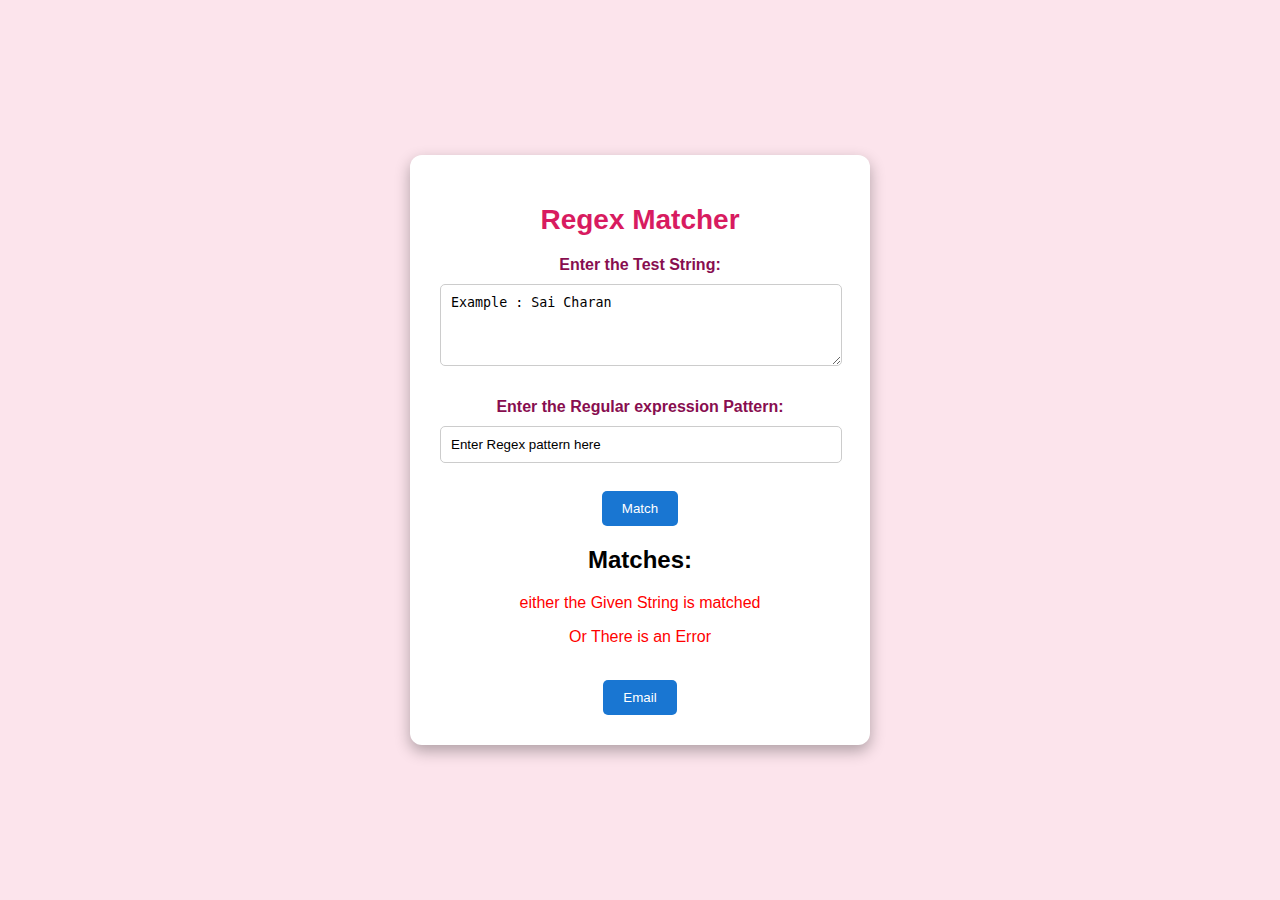
<file: index.html>
<!DOCTYPE html>
<html lang="en">
<head>
    <meta charset="UTF-8">
    <meta name="viewport" content="width=device-width, initial-scale=1.0">
    <title>Regex Matcher</title>
    <link rel="stylesheet" href="styles.css"> <!-- Link to external CSS -->
</head>
<body>
    <div class="container">
        <h1>Regex Matcher</h1>
        <form action="/results" method="post">
            <label for="test_string">Enter the Test String:</label><br>
            <textarea id="test_string" name="test_string" rows="4" cols="50">Example : Sai Charan</textarea><br><br>
            <label for="regex">Enter the Regular expression Pattern:</label><br>
            <input type="text" id="regex" name="regex" value="Enter Regex pattern here"><br><br>
            <input type="submit" value="Match">
        </form>
        <h2>Matches:</h2>
            <p class="message">either the Given String is matched</p>
            <p class="message">Or There is an Error</p>
        <br>
        <a href="/email"><button type="button">Email</button></a>
    </div>
</body>
</html>
</file>
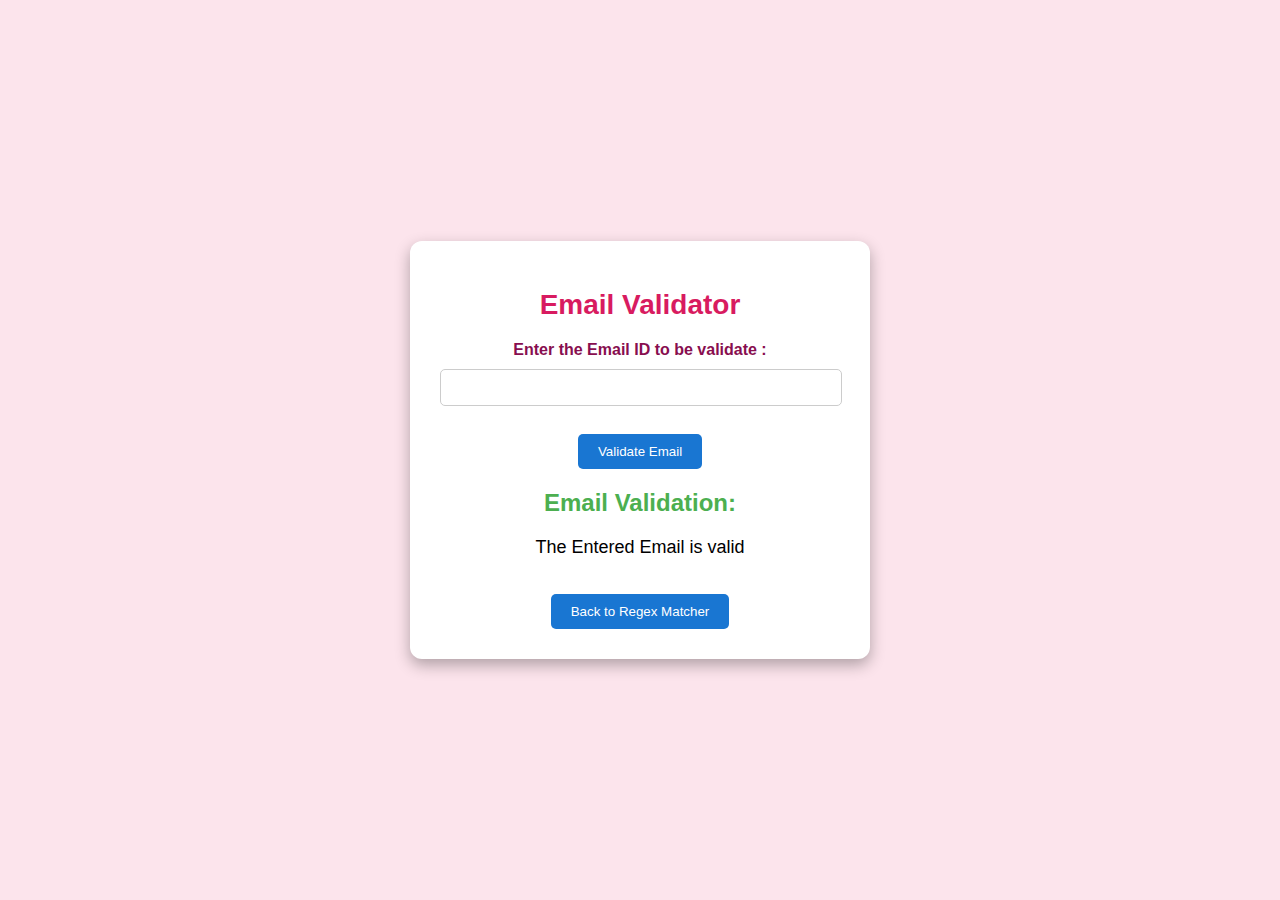
<file: email.html>
<!DOCTYPE html>
<html lang="en">
<head>
    <meta charset="UTF-8">
    <meta name="viewport" content="width=device-width, initial-scale=1.0">
    <title>Email Validator</title>
    <link rel="stylesheet" href="email_styles.css"> <!-- Link to external CSS -->
</head>
<body>
    <div class="container">
        <h1>Email Validator</h1>
        <form action="/email" method="post">
            <label for="email">Enter the Email ID to be validate :</label><br>
            <input type="text" id="email" name="email" required><br><br>
            <input type="submit" value="Validate Email">
        </form>
        <h2>Email Validation:</h2>
        <p>The Entered Email is valid</p>
        <br>
        <a href="/"><button type="button">Back to Regex Matcher</button></a>
    </div>
</body>
</html>
</file>
<file: styles.css>
body {
    font-family: Arial, sans-serif;
    background-color: #fce4ec; /* Light pink background */
    display: flex;
    justify-content: center;
    align-items: center;
    height: 100vh;
    margin: 0;
}

.container {
    background-color: #ffffff; /* White background for the container */
    padding: 30px;
    border-radius: 12px;
    box-shadow: 0px 6px 15px rgba(0, 0, 0, 0.3);
    text-align: center;
    width: 400px;
    max-width: 90%; /* To avoid collision with screen edges on smaller screens */
}

h1 {
    margin-bottom: 20px;
    font-size: 28px; /* Increased font size */
    color: #d81b60; /* Pink color */
}

label {
    font-weight: bold;
    color: #880e4f; /* Darker pink for labels */
}

textarea, input[type="text"] {
    width: 95%; /* Adjust width to prevent collision */
    max-width: 100%; /* Ensure it doesn't overflow */
    padding: 10px;
    margin: 10px 0;
    border: 1px solid #ccc;
    border-radius: 5px;
}

input[type="submit"], button {
    padding: 10px 20px;
    background-color: #1976d2; /* Blue background */
    color: white;
    border: none;
    border-radius: 5px;
    cursor: pointer;
}

input[type="submit"]:hover, button:hover {
    background-color: #1565c0; /* Darker blue on hover */
}

.message {
    color: red; /* Message color remains unchanged */
    margin-top: 15px;
}

.back-button {
    margin-top: 20px;
}

.email-link {
    margin-top: 15px;
    background-color: #00796b; /* Teal background for the button */
    color: white;
    padding: 10px 20px;
    border-radius: 5px;
    text-decoration: none;
    display: inline-block;
}

.email-link:hover {
    background-color: #004d40; /* Darker teal on hover */
}
</file>
<file: email_styles.css>
body {
    font-family: 'Arial', sans-serif;
    background-color: #fce4ec; /* Light pink background */
    display: flex;
    justify-content: center;
    align-items: center;
    height: 100vh;
    margin: 0;
}

.container {
    background-color: #ffffff; /* White background for the container */
    padding: 30px;
    border-radius: 12px;
    box-shadow: 0px 6px 15px rgba(0, 0, 0, 0.3);
    text-align: center;
    width: 400px;
    max-width: 90%; /* To avoid collision with screen edges on smaller screens */
}

h1 {
    margin-bottom: 20px;
    font-size: 28px;
    color: #d81b60; /* Pink color */
}

label {
    font-weight: bold;
    color: #880e4f; /* Darker pink for labels */
}

input[type="text"] {
    width: 95%; /* Adjust width to prevent collision */
    max-width: 100%; /* Ensure it doesn't overflow */
    padding: 10px;
    margin: 10px 0;
    border: 1px solid #ccc;
    border-radius: 5px;
}

input[type="submit"], button {
    padding: 10px 20px;
    background-color: #1976d2; /* Blue background */
    color: white;
    border: none;
    border-radius: 5px;
    cursor: pointer;
}

input[type="submit"]:hover, button:hover {
    background-color: #1565c0; /* Darker blue on hover */
}

h2 {
    color: #4caf50; /* Green color for validation results */
}

p {
    font-size: 18px;
}
</file>
